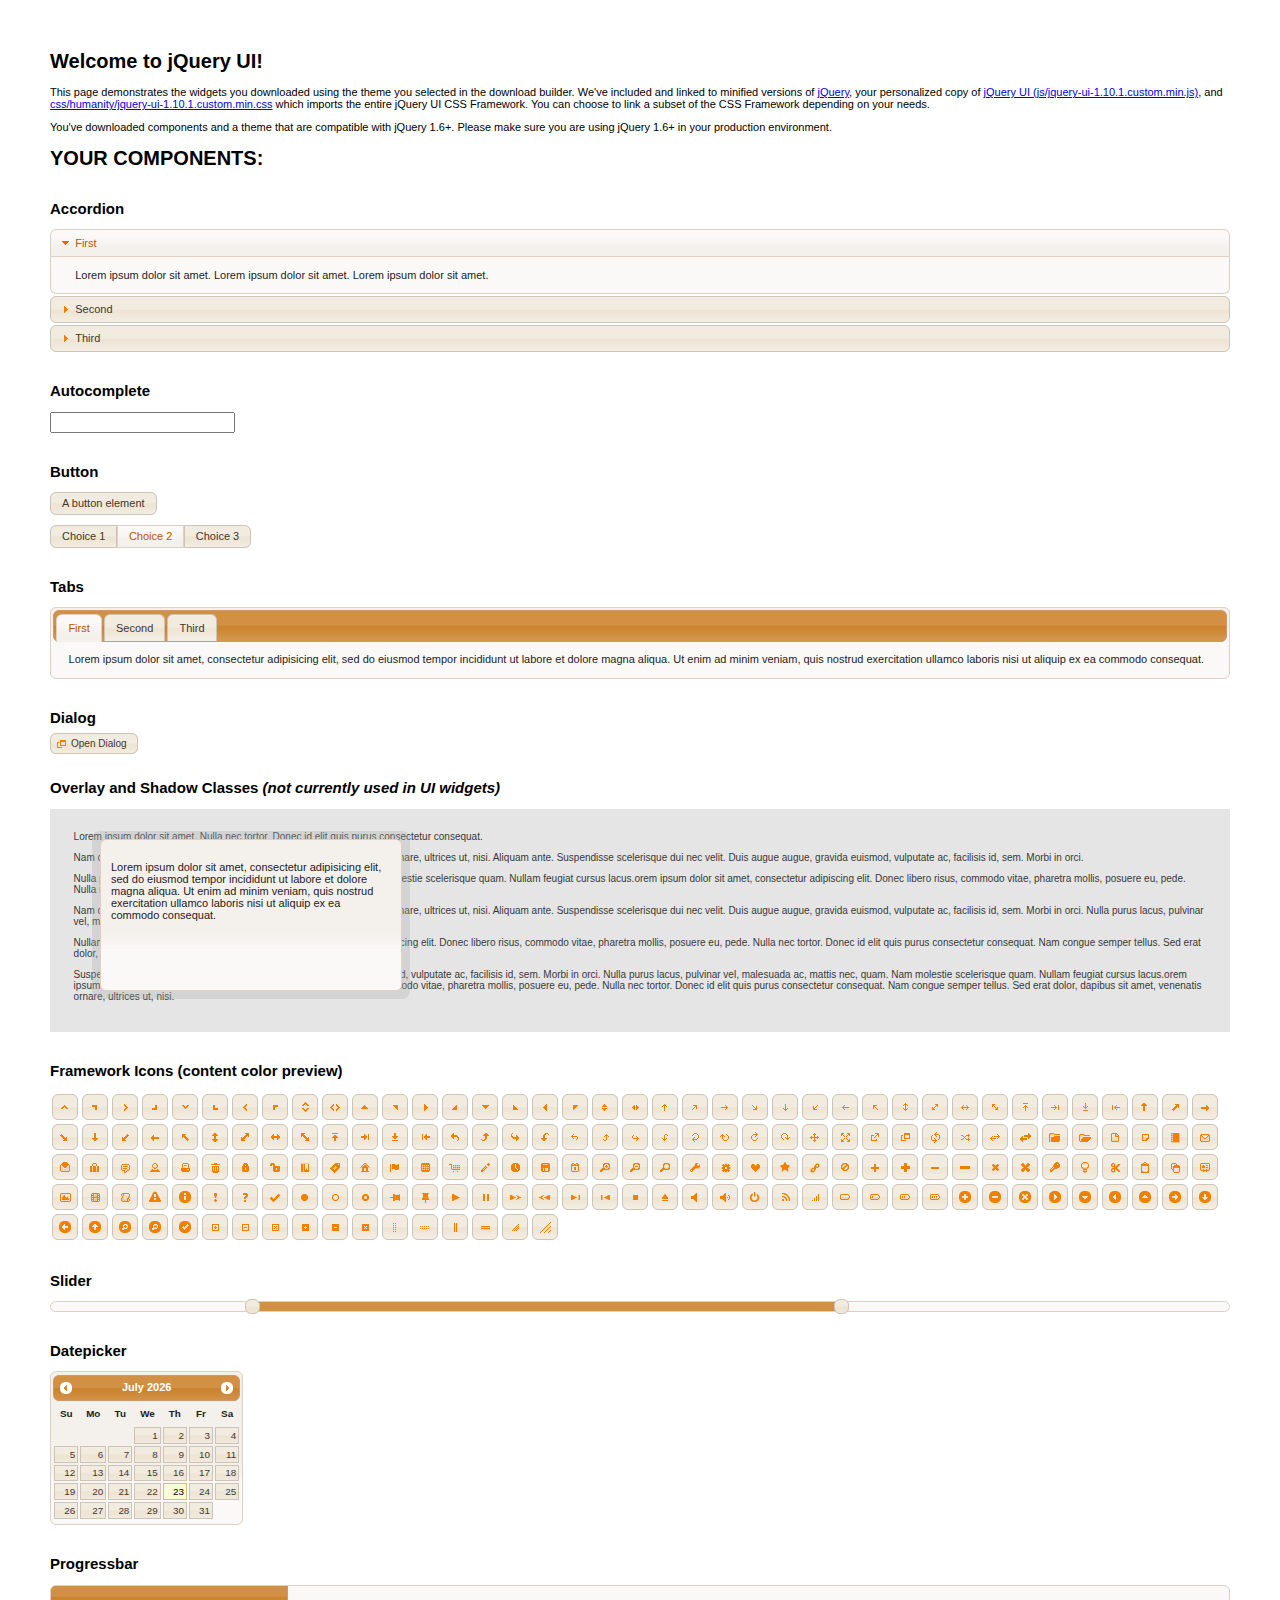
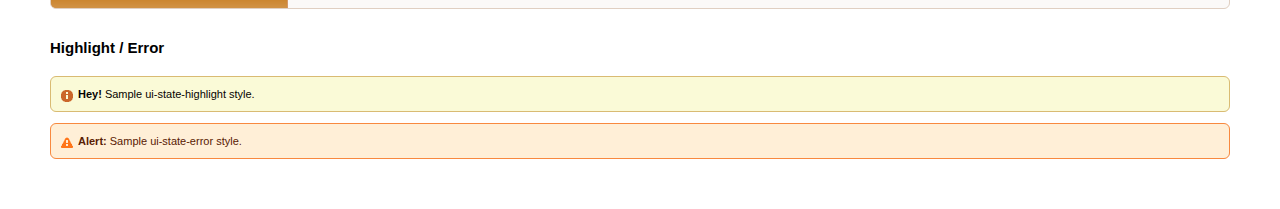
<file: php/jquery-ui-1.10.1.custom/index.html>
<!doctype html>
<html lang="us">
<head>
	<meta charset="utf-8">
	<title>jQuery UI Example Page</title>
	<link href="css/humanity/jquery-ui-1.10.1.custom.css" rel="stylesheet">
	<script src="js/jquery-1.9.1.js"></script>
	<script src="js/jquery-ui-1.10.1.custom.js"></script>
	<script>
	$(function() {
		
		$( "#accordion" ).accordion();
		

		
		var availableTags = [
			"ActionScript",
			"AppleScript",
			"Asp",
			"BASIC",
			"C",
			"C++",
			"Clojure",
			"COBOL",
			"ColdFusion",
			"Erlang",
			"Fortran",
			"Groovy",
			"Haskell",
			"Java",
			"JavaScript",
			"Lisp",
			"Perl",
			"PHP",
			"Python",
			"Ruby",
			"Scala",
			"Scheme"
		];
		$( "#autocomplete" ).autocomplete({
			source: availableTags
		});
		

		
		$( "#button" ).button();
		$( "#radioset" ).buttonset();
		

		
		$( "#tabs" ).tabs();
		

		
		$( "#dialog" ).dialog({
			autoOpen: false,
			width: 400,
			buttons: [
				{
					text: "Ok",
					click: function() {
						$( this ).dialog( "close" );
					}
				},
				{
					text: "Cancel",
					click: function() {
						$( this ).dialog( "close" );
					}
				}
			]
		});

		// Link to open the dialog
		$( "#dialog-link" ).click(function( event ) {
			$( "#dialog" ).dialog( "open" );
			event.preventDefault();
		});
		

		
		$( "#datepicker" ).datepicker({
			inline: true
		});
		

		
		$( "#slider" ).slider({
			range: true,
			values: [ 17, 67 ]
		});
		

		
		$( "#progressbar" ).progressbar({
			value: 20
		});
		

		// Hover states on the static widgets
		$( "#dialog-link, #icons li" ).hover(
			function() {
				$( this ).addClass( "ui-state-hover" );
			},
			function() {
				$( this ).removeClass( "ui-state-hover" );
			}
		);
	});
	</script>
	<style>
	body{
		font: 62.5% "Trebuchet MS", sans-serif;
		margin: 50px;
	}
	.demoHeaders {
		margin-top: 2em;
	}
	#dialog-link {
		padding: .4em 1em .4em 20px;
		text-decoration: none;
		position: relative;
	}
	#dialog-link span.ui-icon {
		margin: 0 5px 0 0;
		position: absolute;
		left: .2em;
		top: 50%;
		margin-top: -8px;
	}
	#icons {
		margin: 0;
		padding: 0;
	}
	#icons li {
		margin: 2px;
		position: relative;
		padding: 4px 0;
		cursor: pointer;
		float: left;
		list-style: none;
	}
	#icons span.ui-icon {
		float: left;
		margin: 0 4px;
	}
	.fakewindowcontain .ui-widget-overlay {
		position: absolute;
	}
	</style>
</head>
<body>

<h1>Welcome to jQuery UI!</h1>

<div class="ui-widget">
	<p>This page demonstrates the widgets you downloaded using the theme you selected in the download builder. We've included and linked to minified versions of <a href="js/jquery-1.9.1.js">jQuery</a>, your personalized copy of <a href="js/jquery-ui-1.10.1.custom.min.js">jQuery UI (js/jquery-ui-1.10.1.custom.min.js)</a>, and <a href="css/humanity/jquery-ui-1.10.1.custom.min.css">css/humanity/jquery-ui-1.10.1.custom.min.css</a> which imports the entire jQuery UI CSS Framework. You can choose to link a subset of the CSS Framework depending on your needs. </p>
	<p>You've downloaded components and a theme that are compatible with jQuery 1.6+. Please make sure you are using jQuery 1.6+ in your production environment.</p>
</div>

<h1>YOUR COMPONENTS:</h1>


<!-- Accordion -->
<h2 class="demoHeaders">Accordion</h2>
<div id="accordion">
	<h3>First</h3>
	<div>Lorem ipsum dolor sit amet. Lorem ipsum dolor sit amet. Lorem ipsum dolor sit amet.</div>
	<h3>Second</h3>
	<div>Phasellus mattis tincidunt nibh.</div>
	<h3>Third</h3>
	<div>Nam dui erat, auctor a, dignissim quis.</div>
</div>



<!-- Autocomplete -->
<h2 class="demoHeaders">Autocomplete</h2>
<div>
	<input id="autocomplete" title="type &quot;a&quot;">
</div>



<!-- Button -->
<h2 class="demoHeaders">Button</h2>
<button id="button">A button element</button>
<form style="margin-top: 1em;">
	<div id="radioset">
		<input type="radio" id="radio1" name="radio"><label for="radio1">Choice 1</label>
		<input type="radio" id="radio2" name="radio" checked="checked"><label for="radio2">Choice 2</label>
		<input type="radio" id="radio3" name="radio"><label for="radio3">Choice 3</label>
	</div>
</form>



<!-- Tabs -->
<h2 class="demoHeaders">Tabs</h2>
<div id="tabs">
	<ul>
		<li><a href="#tabs-1">First</a></li>
		<li><a href="#tabs-2">Second</a></li>
		<li><a href="#tabs-3">Third</a></li>
	</ul>
	<div id="tabs-1">Lorem ipsum dolor sit amet, consectetur adipisicing elit, sed do eiusmod tempor incididunt ut labore et dolore magna aliqua. Ut enim ad minim veniam, quis nostrud exercitation ullamco laboris nisi ut aliquip ex ea commodo consequat.</div>
	<div id="tabs-2">Phasellus mattis tincidunt nibh. Cras orci urna, blandit id, pretium vel, aliquet ornare, felis. Maecenas scelerisque sem non nisl. Fusce sed lorem in enim dictum bibendum.</div>
	<div id="tabs-3">Nam dui erat, auctor a, dignissim quis, sollicitudin eu, felis. Pellentesque nisi urna, interdum eget, sagittis et, consequat vestibulum, lacus. Mauris porttitor ullamcorper augue.</div>
</div>



<!-- Dialog NOTE: Dialog is not generated by UI in this demo so it can be visually styled in themeroller-->
<h2 class="demoHeaders">Dialog</h2>
<p><a href="#" id="dialog-link" class="ui-state-default ui-corner-all"><span class="ui-icon ui-icon-newwin"></span>Open Dialog</a></p>

<h2 class="demoHeaders">Overlay and Shadow Classes <em>(not currently used in UI widgets)</em></h2>
<div style="position: relative; width: 96%; height: 200px; padding:1% 2%; overflow:hidden;" class="fakewindowcontain">
	<p>Lorem ipsum dolor sit amet,  Nulla nec tortor. Donec id elit quis purus consectetur consequat. </p><p>Nam congue semper tellus. Sed erat dolor, dapibus sit amet, venenatis ornare, ultrices ut, nisi. Aliquam ante. Suspendisse scelerisque dui nec velit. Duis augue augue, gravida euismod, vulputate ac, facilisis id, sem. Morbi in orci. </p><p>Nulla purus lacus, pulvinar vel, malesuada ac, mattis nec, quam. Nam molestie scelerisque quam. Nullam feugiat cursus lacus.orem ipsum dolor sit amet, consectetur adipiscing elit. Donec libero risus, commodo vitae, pharetra mollis, posuere eu, pede. Nulla nec tortor. Donec id elit quis purus consectetur consequat. </p><p>Nam congue semper tellus. Sed erat dolor, dapibus sit amet, venenatis ornare, ultrices ut, nisi. Aliquam ante. Suspendisse scelerisque dui nec velit. Duis augue augue, gravida euismod, vulputate ac, facilisis id, sem. Morbi in orci. Nulla purus lacus, pulvinar vel, malesuada ac, mattis nec, quam. Nam molestie scelerisque quam. </p><p>Nullam feugiat cursus lacus.orem ipsum dolor sit amet, consectetur adipiscing elit. Donec libero risus, commodo vitae, pharetra mollis, posuere eu, pede. Nulla nec tortor. Donec id elit quis purus consectetur consequat. Nam congue semper tellus. Sed erat dolor, dapibus sit amet, venenatis ornare, ultrices ut, nisi. Aliquam ante. </p><p>Suspendisse scelerisque dui nec velit. Duis augue augue, gravida euismod, vulputate ac, facilisis id, sem. Morbi in orci. Nulla purus lacus, pulvinar vel, malesuada ac, mattis nec, quam. Nam molestie scelerisque quam. Nullam feugiat cursus lacus.orem ipsum dolor sit amet, consectetur adipiscing elit. Donec libero risus, commodo vitae, pharetra mollis, posuere eu, pede. Nulla nec tortor. Donec id elit quis purus consectetur consequat. Nam congue semper tellus. Sed erat dolor, dapibus sit amet, venenatis ornare, ultrices ut, nisi. </p>

	<!-- ui-dialog -->
	<div class="ui-overlay"><div class="ui-widget-overlay"></div><div class="ui-widget-shadow ui-corner-all" style="width: 302px; height: 152px; position: absolute; left: 50px; top: 30px;"></div></div>
	<div style="position: absolute; width: 280px; height: 130px;left: 50px; top: 30px; padding: 10px;" class="ui-widget ui-widget-content ui-corner-all">
		<div class="ui-dialog-content ui-widget-content" style="background: none; border: 0;">
			<p>Lorem ipsum dolor sit amet, consectetur adipisicing elit, sed do eiusmod tempor incididunt ut labore et dolore magna aliqua. Ut enim ad minim veniam, quis nostrud exercitation ullamco laboris nisi ut aliquip ex ea commodo consequat.</p>
		</div>
	</div>

</div>

<!-- ui-dialog -->
<div id="dialog" title="Dialog Title">
	<p>Lorem ipsum dolor sit amet, consectetur adipisicing elit, sed do eiusmod tempor incididunt ut labore et dolore magna aliqua. Ut enim ad minim veniam, quis nostrud exercitation ullamco laboris nisi ut aliquip ex ea commodo consequat.</p>
</div>



<h2 class="demoHeaders">Framework Icons (content color preview)</h2>
<ul id="icons" class="ui-widget ui-helper-clearfix">
	<li class="ui-state-default ui-corner-all" title=".ui-icon-carat-1-n"><span class="ui-icon ui-icon-carat-1-n"></span></li>
	<li class="ui-state-default ui-corner-all" title=".ui-icon-carat-1-ne"><span class="ui-icon ui-icon-carat-1-ne"></span></li>
	<li class="ui-state-default ui-corner-all" title=".ui-icon-carat-1-e"><span class="ui-icon ui-icon-carat-1-e"></span></li>
	<li class="ui-state-default ui-corner-all" title=".ui-icon-carat-1-se"><span class="ui-icon ui-icon-carat-1-se"></span></li>
	<li class="ui-state-default ui-corner-all" title=".ui-icon-carat-1-s"><span class="ui-icon ui-icon-carat-1-s"></span></li>
	<li class="ui-state-default ui-corner-all" title=".ui-icon-carat-1-sw"><span class="ui-icon ui-icon-carat-1-sw"></span></li>
	<li class="ui-state-default ui-corner-all" title=".ui-icon-carat-1-w"><span class="ui-icon ui-icon-carat-1-w"></span></li>
	<li class="ui-state-default ui-corner-all" title=".ui-icon-carat-1-nw"><span class="ui-icon ui-icon-carat-1-nw"></span></li>
	<li class="ui-state-default ui-corner-all" title=".ui-icon-carat-2-n-s"><span class="ui-icon ui-icon-carat-2-n-s"></span></li>
	<li class="ui-state-default ui-corner-all" title=".ui-icon-carat-2-e-w"><span class="ui-icon ui-icon-carat-2-e-w"></span></li>
	<li class="ui-state-default ui-corner-all" title=".ui-icon-triangle-1-n"><span class="ui-icon ui-icon-triangle-1-n"></span></li>
	<li class="ui-state-default ui-corner-all" title=".ui-icon-triangle-1-ne"><span class="ui-icon ui-icon-triangle-1-ne"></span></li>
	<li class="ui-state-default ui-corner-all" title=".ui-icon-triangle-1-e"><span class="ui-icon ui-icon-triangle-1-e"></span></li>
	<li class="ui-state-default ui-corner-all" title=".ui-icon-triangle-1-se"><span class="ui-icon ui-icon-triangle-1-se"></span></li>
	<li class="ui-state-default ui-corner-all" title=".ui-icon-triangle-1-s"><span class="ui-icon ui-icon-triangle-1-s"></span></li>
	<li class="ui-state-default ui-corner-all" title=".ui-icon-triangle-1-sw"><span class="ui-icon ui-icon-triangle-1-sw"></span></li>
	<li class="ui-state-default ui-corner-all" title=".ui-icon-triangle-1-w"><span class="ui-icon ui-icon-triangle-1-w"></span></li>
	<li class="ui-state-default ui-corner-all" title=".ui-icon-triangle-1-nw"><span class="ui-icon ui-icon-triangle-1-nw"></span></li>
	<li class="ui-state-default ui-corner-all" title=".ui-icon-triangle-2-n-s"><span class="ui-icon ui-icon-triangle-2-n-s"></span></li>
	<li class="ui-state-default ui-corner-all" title=".ui-icon-triangle-2-e-w"><span class="ui-icon ui-icon-triangle-2-e-w"></span></li>
	<li class="ui-state-default ui-corner-all" title=".ui-icon-arrow-1-n"><span class="ui-icon ui-icon-arrow-1-n"></span></li>
	<li class="ui-state-default ui-corner-all" title=".ui-icon-arrow-1-ne"><span class="ui-icon ui-icon-arrow-1-ne"></span></li>
	<li class="ui-state-default ui-corner-all" title=".ui-icon-arrow-1-e"><span class="ui-icon ui-icon-arrow-1-e"></span></li>
	<li class="ui-state-default ui-corner-all" title=".ui-icon-arrow-1-se"><span class="ui-icon ui-icon-arrow-1-se"></span></li>
	<li class="ui-state-default ui-corner-all" title=".ui-icon-arrow-1-s"><span class="ui-icon ui-icon-arrow-1-s"></span></li>
	<li class="ui-state-default ui-corner-all" title=".ui-icon-arrow-1-sw"><span class="ui-icon ui-icon-arrow-1-sw"></span></li>
	<li class="ui-state-default ui-corner-all" title=".ui-icon-arrow-1-w"><span class="ui-icon ui-icon-arrow-1-w"></span></li>
	<li class="ui-state-default ui-corner-all" title=".ui-icon-arrow-1-nw"><span class="ui-icon ui-icon-arrow-1-nw"></span></li>
	<li class="ui-state-default ui-corner-all" title=".ui-icon-arrow-2-n-s"><span class="ui-icon ui-icon-arrow-2-n-s"></span></li>
	<li class="ui-state-default ui-corner-all" title=".ui-icon-arrow-2-ne-sw"><span class="ui-icon ui-icon-arrow-2-ne-sw"></span></li>
	<li class="ui-state-default ui-corner-all" title=".ui-icon-arrow-2-e-w"><span class="ui-icon ui-icon-arrow-2-e-w"></span></li>
	<li class="ui-state-default ui-corner-all" title=".ui-icon-arrow-2-se-nw"><span class="ui-icon ui-icon-arrow-2-se-nw"></span></li>
	<li class="ui-state-default ui-corner-all" title=".ui-icon-arrowstop-1-n"><span class="ui-icon ui-icon-arrowstop-1-n"></span></li>
	<li class="ui-state-default ui-corner-all" title=".ui-icon-arrowstop-1-e"><span class="ui-icon ui-icon-arrowstop-1-e"></span></li>
	<li class="ui-state-default ui-corner-all" title=".ui-icon-arrowstop-1-s"><span class="ui-icon ui-icon-arrowstop-1-s"></span></li>
	<li class="ui-state-default ui-corner-all" title=".ui-icon-arrowstop-1-w"><span class="ui-icon ui-icon-arrowstop-1-w"></span></li>
	<li class="ui-state-default ui-corner-all" title=".ui-icon-arrowthick-1-n"><span class="ui-icon ui-icon-arrowthick-1-n"></span></li>
	<li class="ui-state-default ui-corner-all" title=".ui-icon-arrowthick-1-ne"><span class="ui-icon ui-icon-arrowthick-1-ne"></span></li>
	<li class="ui-state-default ui-corner-all" title=".ui-icon-arrowthick-1-e"><span class="ui-icon ui-icon-arrowthick-1-e"></span></li>
	<li class="ui-state-default ui-corner-all" title=".ui-icon-arrowthick-1-se"><span class="ui-icon ui-icon-arrowthick-1-se"></span></li>
	<li class="ui-state-default ui-corner-all" title=".ui-icon-arrowthick-1-s"><span class="ui-icon ui-icon-arrowthick-1-s"></span></li>
	<li class="ui-state-default ui-corner-all" title=".ui-icon-arrowthick-1-sw"><span class="ui-icon ui-icon-arrowthick-1-sw"></span></li>
	<li class="ui-state-default ui-corner-all" title=".ui-icon-arrowthick-1-w"><span class="ui-icon ui-icon-arrowthick-1-w"></span></li>
	<li class="ui-state-default ui-corner-all" title=".ui-icon-arrowthick-1-nw"><span class="ui-icon ui-icon-arrowthick-1-nw"></span></li>
	<li class="ui-state-default ui-corner-all" title=".ui-icon-arrowthick-2-n-s"><span class="ui-icon ui-icon-arrowthick-2-n-s"></span></li>
	<li class="ui-state-default ui-corner-all" title=".ui-icon-arrowthick-2-ne-sw"><span class="ui-icon ui-icon-arrowthick-2-ne-sw"></span></li>
	<li class="ui-state-default ui-corner-all" title=".ui-icon-arrowthick-2-e-w"><span class="ui-icon ui-icon-arrowthick-2-e-w"></span></li>
	<li class="ui-state-default ui-corner-all" title=".ui-icon-arrowthick-2-se-nw"><span class="ui-icon ui-icon-arrowthick-2-se-nw"></span></li>
	<li class="ui-state-default ui-corner-all" title=".ui-icon-arrowthickstop-1-n"><span class="ui-icon ui-icon-arrowthickstop-1-n"></span></li>
	<li class="ui-state-default ui-corner-all" title=".ui-icon-arrowthickstop-1-e"><span class="ui-icon ui-icon-arrowthickstop-1-e"></span></li>
	<li class="ui-state-default ui-corner-all" title=".ui-icon-arrowthickstop-1-s"><span class="ui-icon ui-icon-arrowthickstop-1-s"></span></li>
	<li class="ui-state-default ui-corner-all" title=".ui-icon-arrowthickstop-1-w"><span class="ui-icon ui-icon-arrowthickstop-1-w"></span></li>
	<li class="ui-state-default ui-corner-all" title=".ui-icon-arrowreturnthick-1-w"><span class="ui-icon ui-icon-arrowreturnthick-1-w"></span></li>
	<li class="ui-state-default ui-corner-all" title=".ui-icon-arrowreturnthick-1-n"><span class="ui-icon ui-icon-arrowreturnthick-1-n"></span></li>
	<li class="ui-state-default ui-corner-all" title=".ui-icon-arrowreturnthick-1-e"><span class="ui-icon ui-icon-arrowreturnthick-1-e"></span></li>
	<li class="ui-state-default ui-corner-all" title=".ui-icon-arrowreturnthick-1-s"><span class="ui-icon ui-icon-arrowreturnthick-1-s"></span></li>
	<li class="ui-state-default ui-corner-all" title=".ui-icon-arrowreturn-1-w"><span class="ui-icon ui-icon-arrowreturn-1-w"></span></li>
	<li class="ui-state-default ui-corner-all" title=".ui-icon-arrowreturn-1-n"><span class="ui-icon ui-icon-arrowreturn-1-n"></span></li>
	<li class="ui-state-default ui-corner-all" title=".ui-icon-arrowreturn-1-e"><span class="ui-icon ui-icon-arrowreturn-1-e"></span></li>
	<li class="ui-state-default ui-corner-all" title=".ui-icon-arrowreturn-1-s"><span class="ui-icon ui-icon-arrowreturn-1-s"></span></li>
	<li class="ui-state-default ui-corner-all" title=".ui-icon-arrowrefresh-1-w"><span class="ui-icon ui-icon-arrowrefresh-1-w"></span></li>
	<li class="ui-state-default ui-corner-all" title=".ui-icon-arrowrefresh-1-n"><span class="ui-icon ui-icon-arrowrefresh-1-n"></span></li>
	<li class="ui-state-default ui-corner-all" title=".ui-icon-arrowrefresh-1-e"><span class="ui-icon ui-icon-arrowrefresh-1-e"></span></li>
	<li class="ui-state-default ui-corner-all" title=".ui-icon-arrowrefresh-1-s"><span class="ui-icon ui-icon-arrowrefresh-1-s"></span></li>
	<li class="ui-state-default ui-corner-all" title=".ui-icon-arrow-4"><span class="ui-icon ui-icon-arrow-4"></span></li>
	<li class="ui-state-default ui-corner-all" title=".ui-icon-arrow-4-diag"><span class="ui-icon ui-icon-arrow-4-diag"></span></li>
	<li class="ui-state-default ui-corner-all" title=".ui-icon-extlink"><span class="ui-icon ui-icon-extlink"></span></li>
	<li class="ui-state-default ui-corner-all" title=".ui-icon-newwin"><span class="ui-icon ui-icon-newwin"></span></li>
	<li class="ui-state-default ui-corner-all" title=".ui-icon-refresh"><span class="ui-icon ui-icon-refresh"></span></li>
	<li class="ui-state-default ui-corner-all" title=".ui-icon-shuffle"><span class="ui-icon ui-icon-shuffle"></span></li>
	<li class="ui-state-default ui-corner-all" title=".ui-icon-transfer-e-w"><span class="ui-icon ui-icon-transfer-e-w"></span></li>
	<li class="ui-state-default ui-corner-all" title=".ui-icon-transferthick-e-w"><span class="ui-icon ui-icon-transferthick-e-w"></span></li>
	<li class="ui-state-default ui-corner-all" title=".ui-icon-folder-collapsed"><span class="ui-icon ui-icon-folder-collapsed"></span></li>
	<li class="ui-state-default ui-corner-all" title=".ui-icon-folder-open"><span class="ui-icon ui-icon-folder-open"></span></li>
	<li class="ui-state-default ui-corner-all" title=".ui-icon-document"><span class="ui-icon ui-icon-document"></span></li>
	<li class="ui-state-default ui-corner-all" title=".ui-icon-document-b"><span class="ui-icon ui-icon-document-b"></span></li>
	<li class="ui-state-default ui-corner-all" title=".ui-icon-note"><span class="ui-icon ui-icon-note"></span></li>
	<li class="ui-state-default ui-corner-all" title=".ui-icon-mail-closed"><span class="ui-icon ui-icon-mail-closed"></span></li>
	<li class="ui-state-default ui-corner-all" title=".ui-icon-mail-open"><span class="ui-icon ui-icon-mail-open"></span></li>
	<li class="ui-state-default ui-corner-all" title=".ui-icon-suitcase"><span class="ui-icon ui-icon-suitcase"></span></li>
	<li class="ui-state-default ui-corner-all" title=".ui-icon-comment"><span class="ui-icon ui-icon-comment"></span></li>
	<li class="ui-state-default ui-corner-all" title=".ui-icon-person"><span class="ui-icon ui-icon-person"></span></li>
	<li class="ui-state-default ui-corner-all" title=".ui-icon-print"><span class="ui-icon ui-icon-print"></span></li>
	<li class="ui-state-default ui-corner-all" title=".ui-icon-trash"><span class="ui-icon ui-icon-trash"></span></li>
	<li class="ui-state-default ui-corner-all" title=".ui-icon-locked"><span class="ui-icon ui-icon-locked"></span></li>
	<li class="ui-state-default ui-corner-all" title=".ui-icon-unlocked"><span class="ui-icon ui-icon-unlocked"></span></li>
	<li class="ui-state-default ui-corner-all" title=".ui-icon-bookmark"><span class="ui-icon ui-icon-bookmark"></span></li>
	<li class="ui-state-default ui-corner-all" title=".ui-icon-tag"><span class="ui-icon ui-icon-tag"></span></li>
	<li class="ui-state-default ui-corner-all" title=".ui-icon-home"><span class="ui-icon ui-icon-home"></span></li>
	<li class="ui-state-default ui-corner-all" title=".ui-icon-flag"><span class="ui-icon ui-icon-flag"></span></li>
	<li class="ui-state-default ui-corner-all" title=".ui-icon-calculator"><span class="ui-icon ui-icon-calculator"></span></li>
	<li class="ui-state-default ui-corner-all" title=".ui-icon-cart"><span class="ui-icon ui-icon-cart"></span></li>
	<li class="ui-state-default ui-corner-all" title=".ui-icon-pencil"><span class="ui-icon ui-icon-pencil"></span></li>
	<li class="ui-state-default ui-corner-all" title=".ui-icon-clock"><span class="ui-icon ui-icon-clock"></span></li>
	<li class="ui-state-default ui-corner-all" title=".ui-icon-disk"><span class="ui-icon ui-icon-disk"></span></li>
	<li class="ui-state-default ui-corner-all" title=".ui-icon-calendar"><span class="ui-icon ui-icon-calendar"></span></li>
	<li class="ui-state-default ui-corner-all" title=".ui-icon-zoomin"><span class="ui-icon ui-icon-zoomin"></span></li>
	<li class="ui-state-default ui-corner-all" title=".ui-icon-zoomout"><span class="ui-icon ui-icon-zoomout"></span></li>
	<li class="ui-state-default ui-corner-all" title=".ui-icon-search"><span class="ui-icon ui-icon-search"></span></li>
	<li class="ui-state-default ui-corner-all" title=".ui-icon-wrench"><span class="ui-icon ui-icon-wrench"></span></li>
	<li class="ui-state-default ui-corner-all" title=".ui-icon-gear"><span class="ui-icon ui-icon-gear"></span></li>
	<li class="ui-state-default ui-corner-all" title=".ui-icon-heart"><span class="ui-icon ui-icon-heart"></span></li>
	<li class="ui-state-default ui-corner-all" title=".ui-icon-star"><span class="ui-icon ui-icon-star"></span></li>
	<li class="ui-state-default ui-corner-all" title=".ui-icon-link"><span class="ui-icon ui-icon-link"></span></li>
	<li class="ui-state-default ui-corner-all" title=".ui-icon-cancel"><span class="ui-icon ui-icon-cancel"></span></li>
	<li class="ui-state-default ui-corner-all" title=".ui-icon-plus"><span class="ui-icon ui-icon-plus"></span></li>
	<li class="ui-state-default ui-corner-all" title=".ui-icon-plusthick"><span class="ui-icon ui-icon-plusthick"></span></li>
	<li class="ui-state-default ui-corner-all" title=".ui-icon-minus"><span class="ui-icon ui-icon-minus"></span></li>
	<li class="ui-state-default ui-corner-all" title=".ui-icon-minusthick"><span class="ui-icon ui-icon-minusthick"></span></li>
	<li class="ui-state-default ui-corner-all" title=".ui-icon-close"><span class="ui-icon ui-icon-close"></span></li>
	<li class="ui-state-default ui-corner-all" title=".ui-icon-closethick"><span class="ui-icon ui-icon-closethick"></span></li>
	<li class="ui-state-default ui-corner-all" title=".ui-icon-key"><span class="ui-icon ui-icon-key"></span></li>
	<li class="ui-state-default ui-corner-all" title=".ui-icon-lightbulb"><span class="ui-icon ui-icon-lightbulb"></span></li>
	<li class="ui-state-default ui-corner-all" title=".ui-icon-scissors"><span class="ui-icon ui-icon-scissors"></span></li>
	<li class="ui-state-default ui-corner-all" title=".ui-icon-clipboard"><span class="ui-icon ui-icon-clipboard"></span></li>
	<li class="ui-state-default ui-corner-all" title=".ui-icon-copy"><span class="ui-icon ui-icon-copy"></span></li>
	<li class="ui-state-default ui-corner-all" title=".ui-icon-contact"><span class="ui-icon ui-icon-contact"></span></li>
	<li class="ui-state-default ui-corner-all" title=".ui-icon-image"><span class="ui-icon ui-icon-image"></span></li>
	<li class="ui-state-default ui-corner-all" title=".ui-icon-video"><span class="ui-icon ui-icon-video"></span></li>
	<li class="ui-state-default ui-corner-all" title=".ui-icon-script"><span class="ui-icon ui-icon-script"></span></li>
	<li class="ui-state-default ui-corner-all" title=".ui-icon-alert"><span class="ui-icon ui-icon-alert"></span></li>
	<li class="ui-state-default ui-corner-all" title=".ui-icon-info"><span class="ui-icon ui-icon-info"></span></li>
	<li class="ui-state-default ui-corner-all" title=".ui-icon-notice"><span class="ui-icon ui-icon-notice"></span></li>
	<li class="ui-state-default ui-corner-all" title=".ui-icon-help"><span class="ui-icon ui-icon-help"></span></li>
	<li class="ui-state-default ui-corner-all" title=".ui-icon-check"><span class="ui-icon ui-icon-check"></span></li>
	<li class="ui-state-default ui-corner-all" title=".ui-icon-bullet"><span class="ui-icon ui-icon-bullet"></span></li>
	<li class="ui-state-default ui-corner-all" title=".ui-icon-radio-off"><span class="ui-icon ui-icon-radio-off"></span></li>
	<li class="ui-state-default ui-corner-all" title=".ui-icon-radio-on"><span class="ui-icon ui-icon-radio-on"></span></li>
	<li class="ui-state-default ui-corner-all" title=".ui-icon-pin-w"><span class="ui-icon ui-icon-pin-w"></span></li>
	<li class="ui-state-default ui-corner-all" title=".ui-icon-pin-s"><span class="ui-icon ui-icon-pin-s"></span></li>
	<li class="ui-state-default ui-corner-all" title=".ui-icon-play"><span class="ui-icon ui-icon-play"></span></li>
	<li class="ui-state-default ui-corner-all" title=".ui-icon-pause"><span class="ui-icon ui-icon-pause"></span></li>
	<li class="ui-state-default ui-corner-all" title=".ui-icon-seek-next"><span class="ui-icon ui-icon-seek-next"></span></li>
	<li class="ui-state-default ui-corner-all" title=".ui-icon-seek-prev"><span class="ui-icon ui-icon-seek-prev"></span></li>
	<li class="ui-state-default ui-corner-all" title=".ui-icon-seek-end"><span class="ui-icon ui-icon-seek-end"></span></li>
	<li class="ui-state-default ui-corner-all" title=".ui-icon-seek-first"><span class="ui-icon ui-icon-seek-first"></span></li>
	<li class="ui-state-default ui-corner-all" title=".ui-icon-stop"><span class="ui-icon ui-icon-stop"></span></li>
	<li class="ui-state-default ui-corner-all" title=".ui-icon-eject"><span class="ui-icon ui-icon-eject"></span></li>
	<li class="ui-state-default ui-corner-all" title=".ui-icon-volume-off"><span class="ui-icon ui-icon-volume-off"></span></li>
	<li class="ui-state-default ui-corner-all" title=".ui-icon-volume-on"><span class="ui-icon ui-icon-volume-on"></span></li>
	<li class="ui-state-default ui-corner-all" title=".ui-icon-power"><span class="ui-icon ui-icon-power"></span></li>
	<li class="ui-state-default ui-corner-all" title=".ui-icon-signal-diag"><span class="ui-icon ui-icon-signal-diag"></span></li>
	<li class="ui-state-default ui-corner-all" title=".ui-icon-signal"><span class="ui-icon ui-icon-signal"></span></li>
	<li class="ui-state-default ui-corner-all" title=".ui-icon-battery-0"><span class="ui-icon ui-icon-battery-0"></span></li>
	<li class="ui-state-default ui-corner-all" title=".ui-icon-battery-1"><span class="ui-icon ui-icon-battery-1"></span></li>
	<li class="ui-state-default ui-corner-all" title=".ui-icon-battery-2"><span class="ui-icon ui-icon-battery-2"></span></li>
	<li class="ui-state-default ui-corner-all" title=".ui-icon-battery-3"><span class="ui-icon ui-icon-battery-3"></span></li>
	<li class="ui-state-default ui-corner-all" title=".ui-icon-circle-plus"><span class="ui-icon ui-icon-circle-plus"></span></li>
	<li class="ui-state-default ui-corner-all" title=".ui-icon-circle-minus"><span class="ui-icon ui-icon-circle-minus"></span></li>
	<li class="ui-state-default ui-corner-all" title=".ui-icon-circle-close"><span class="ui-icon ui-icon-circle-close"></span></li>
	<li class="ui-state-default ui-corner-all" title=".ui-icon-circle-triangle-e"><span class="ui-icon ui-icon-circle-triangle-e"></span></li>
	<li class="ui-state-default ui-corner-all" title=".ui-icon-circle-triangle-s"><span class="ui-icon ui-icon-circle-triangle-s"></span></li>
	<li class="ui-state-default ui-corner-all" title=".ui-icon-circle-triangle-w"><span class="ui-icon ui-icon-circle-triangle-w"></span></li>
	<li class="ui-state-default ui-corner-all" title=".ui-icon-circle-triangle-n"><span class="ui-icon ui-icon-circle-triangle-n"></span></li>
	<li class="ui-state-default ui-corner-all" title=".ui-icon-circle-arrow-e"><span class="ui-icon ui-icon-circle-arrow-e"></span></li>
	<li class="ui-state-default ui-corner-all" title=".ui-icon-circle-arrow-s"><span class="ui-icon ui-icon-circle-arrow-s"></span></li>
	<li class="ui-state-default ui-corner-all" title=".ui-icon-circle-arrow-w"><span class="ui-icon ui-icon-circle-arrow-w"></span></li>
	<li class="ui-state-default ui-corner-all" title=".ui-icon-circle-arrow-n"><span class="ui-icon ui-icon-circle-arrow-n"></span></li>
	<li class="ui-state-default ui-corner-all" title=".ui-icon-circle-zoomin"><span class="ui-icon ui-icon-circle-zoomin"></span></li>
	<li class="ui-state-default ui-corner-all" title=".ui-icon-circle-zoomout"><span class="ui-icon ui-icon-circle-zoomout"></span></li>
	<li class="ui-state-default ui-corner-all" title=".ui-icon-circle-check"><span class="ui-icon ui-icon-circle-check"></span></li>
	<li class="ui-state-default ui-corner-all" title=".ui-icon-circlesmall-plus"><span class="ui-icon ui-icon-circlesmall-plus"></span></li>
	<li class="ui-state-default ui-corner-all" title=".ui-icon-circlesmall-minus"><span class="ui-icon ui-icon-circlesmall-minus"></span></li>
	<li class="ui-state-default ui-corner-all" title=".ui-icon-circlesmall-close"><span class="ui-icon ui-icon-circlesmall-close"></span></li>
	<li class="ui-state-default ui-corner-all" title=".ui-icon-squaresmall-plus"><span class="ui-icon ui-icon-squaresmall-plus"></span></li>
	<li class="ui-state-default ui-corner-all" title=".ui-icon-squaresmall-minus"><span class="ui-icon ui-icon-squaresmall-minus"></span></li>
	<li class="ui-state-default ui-corner-all" title=".ui-icon-squaresmall-close"><span class="ui-icon ui-icon-squaresmall-close"></span></li>
	<li class="ui-state-default ui-corner-all" title=".ui-icon-grip-dotted-vertical"><span class="ui-icon ui-icon-grip-dotted-vertical"></span></li>
	<li class="ui-state-default ui-corner-all" title=".ui-icon-grip-dotted-horizontal"><span class="ui-icon ui-icon-grip-dotted-horizontal"></span></li>
	<li class="ui-state-default ui-corner-all" title=".ui-icon-grip-solid-vertical"><span class="ui-icon ui-icon-grip-solid-vertical"></span></li>
	<li class="ui-state-default ui-corner-all" title=".ui-icon-grip-solid-horizontal"><span class="ui-icon ui-icon-grip-solid-horizontal"></span></li>
	<li class="ui-state-default ui-corner-all" title=".ui-icon-gripsmall-diagonal-se"><span class="ui-icon ui-icon-gripsmall-diagonal-se"></span></li>
	<li class="ui-state-default ui-corner-all" title=".ui-icon-grip-diagonal-se"><span class="ui-icon ui-icon-grip-diagonal-se"></span></li>
</ul>


<!-- Slider -->
<h2 class="demoHeaders">Slider</h2>
<div id="slider"></div>



<!-- Datepicker -->
<h2 class="demoHeaders">Datepicker</h2>
<div id="datepicker"></div>



<!-- Progressbar -->
<h2 class="demoHeaders">Progressbar</h2>
<div id="progressbar"></div>


<!-- Highlight / Error -->
<h2 class="demoHeaders">Highlight / Error</h2>
<div class="ui-widget">
	<div class="ui-state-highlight ui-corner-all" style="margin-top: 20px; padding: 0 .7em;">
		<p><span class="ui-icon ui-icon-info" style="float: left; margin-right: .3em;"></span>
		<strong>Hey!</strong> Sample ui-state-highlight style.</p>
	</div>
</div>
<br>
<div class="ui-widget">
	<div class="ui-state-error ui-corner-all" style="padding: 0 .7em;">
		<p><span class="ui-icon ui-icon-alert" style="float: left; margin-right: .3em;"></span>
		<strong>Alert:</strong> Sample ui-state-error style.</p>
	</div>
</div>

</body>
</html>
</file>
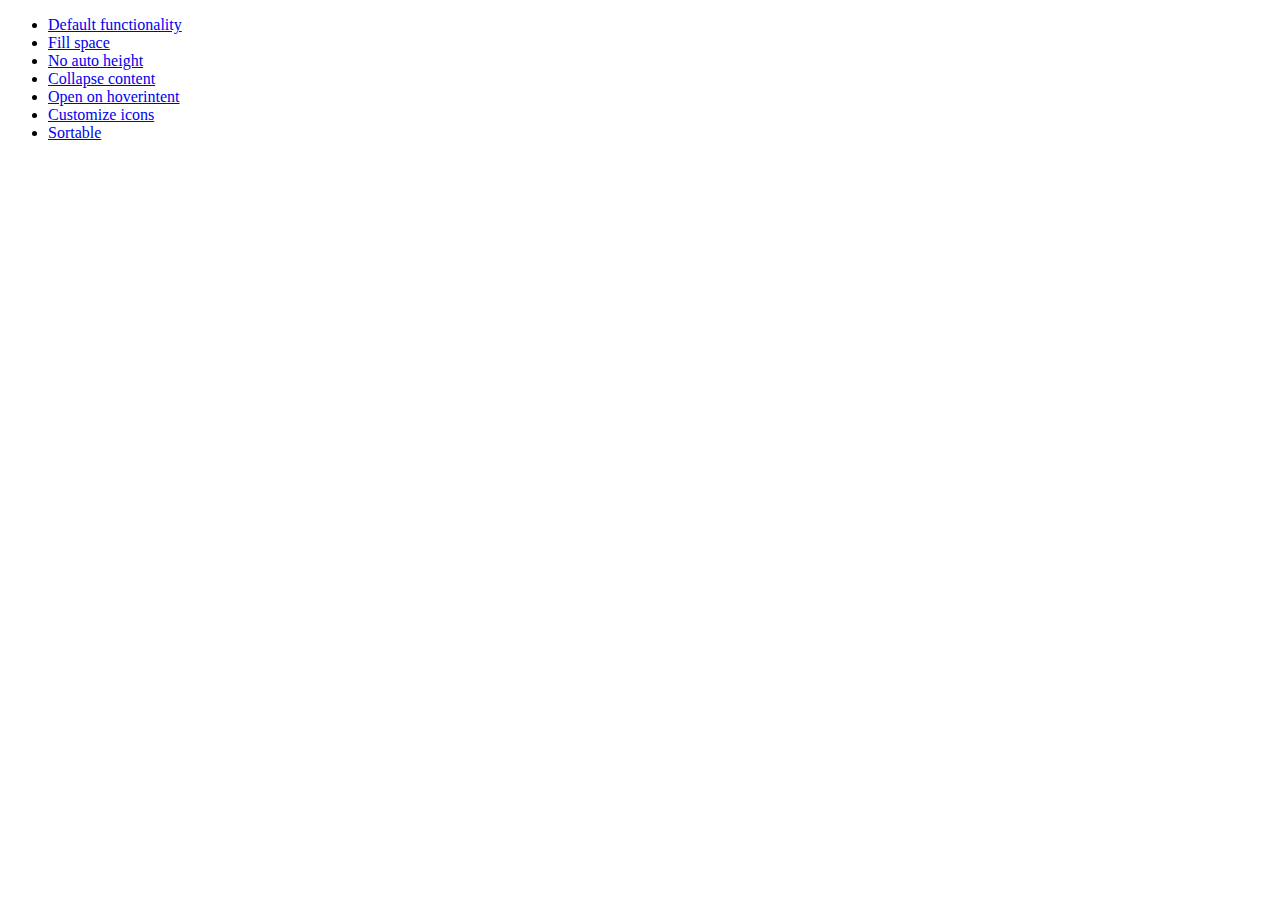
<file: php/jquery-ui-1.10.1.custom/development-bundle/demos/accordion/index.html>
<!doctype html>
<html lang="en">
<head>
	<meta charset="utf-8">
	<title>jQuery UI Accordion Demos</title>
</head>
<body>

<ul>
	<li><a href="default.html">Default functionality</a></li>
	<li><a href="fillspace.html">Fill space</a></li>
	<li><a href="no-auto-height.html">No auto height</a></li>
	<li><a href="collapsible.html">Collapse content</a></li>
	<li><a href="hoverintent.html">Open on hoverintent</a></li>
	<li><a href="custom-icons.html">Customize icons</a></li>
	<li><a href="sortable.html">Sortable</a></li>
</ul>

</body>
</html>
</file>
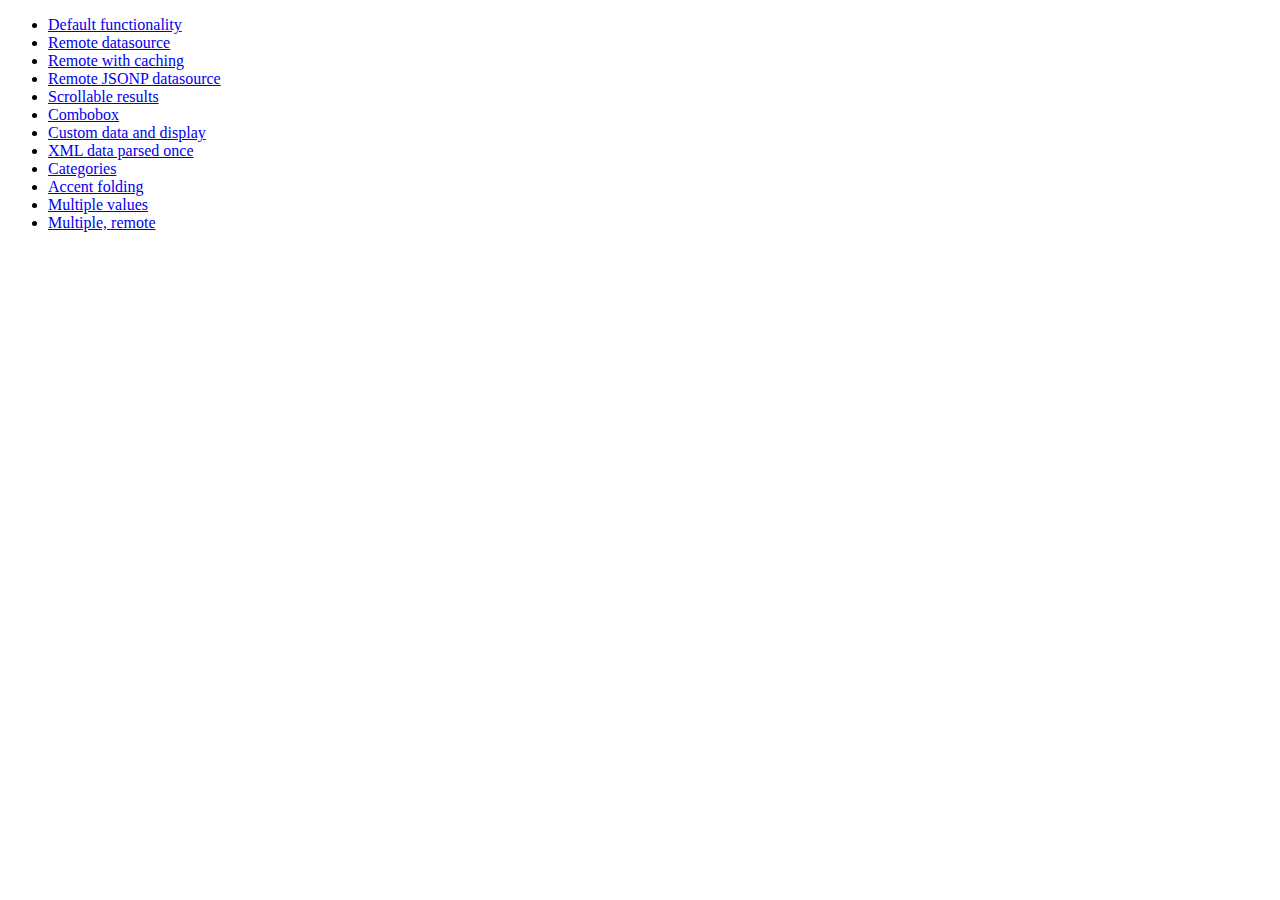
<file: php/jquery-ui-1.10.1.custom/development-bundle/demos/autocomplete/index.html>
<!doctype html>
<html lang="en">
<head>
	<meta charset="utf-8">
	<title>jQuery UI Autocomplete Demos</title>
</head>
<body>

<ul>
	<li><a href="default.html">Default functionality</a></li>
	<li><a href="remote.html">Remote datasource</a></li>
	<li><a href="remote-with-cache.html">Remote with caching</a></li>
	<li><a href="remote-jsonp.html">Remote JSONP datasource</a></li>
	<li><a href="maxheight.html">Scrollable results</a></li>
	<li><a href="combobox.html">Combobox</a></li>
	<li><a href="custom-data.html">Custom data and display</a></li>
	<li><a href="xml.html">XML data parsed once</a></li>
	<li><a href="categories.html">Categories</a></li>
	<li><a href="folding.html">Accent folding</a></li>
	<li><a href="multiple.html">Multiple values</a></li>
	<li><a href="multiple-remote.html">Multiple, remote</a></li>
</ul>

</body>
</html>
</file>
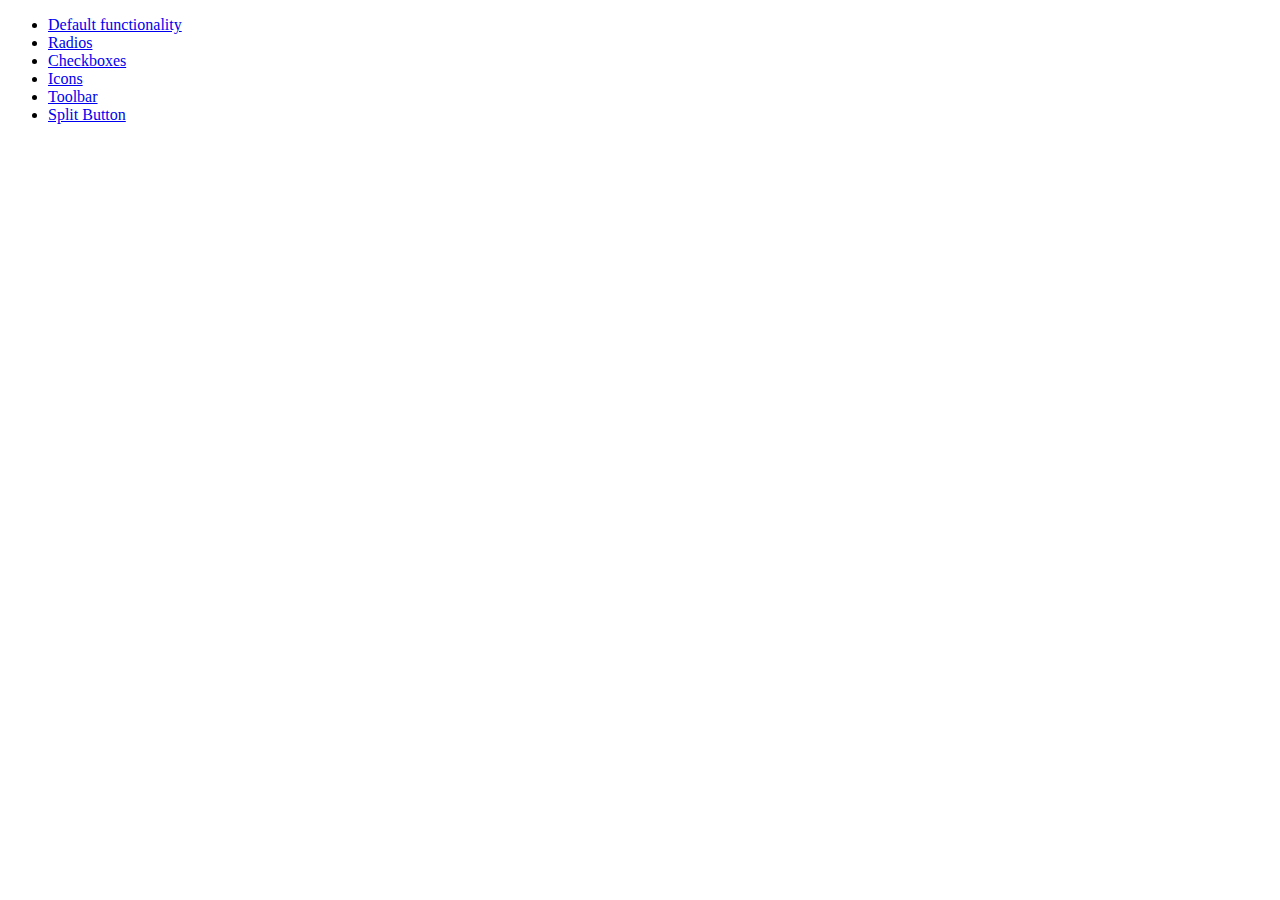
<file: php/jquery-ui-1.10.1.custom/development-bundle/demos/button/index.html>
<!doctype html>
<html lang="en">
<head>
	<meta charset="utf-8">
	<title>jQuery UI Button Demos</title>
</head>
<body>

<ul>
	<li><a href="default.html">Default functionality</a></li>
	<li><a href="radio.html">Radios</a></li>
	<li><a href="checkbox.html">Checkboxes</a></li>
	<li><a href="icons.html">Icons</a></li>
	<li><a href="toolbar.html">Toolbar</a></li>
	<li><a href="splitbutton.html">Split Button</a></li>
</ul>

</body>
</html>
</file>
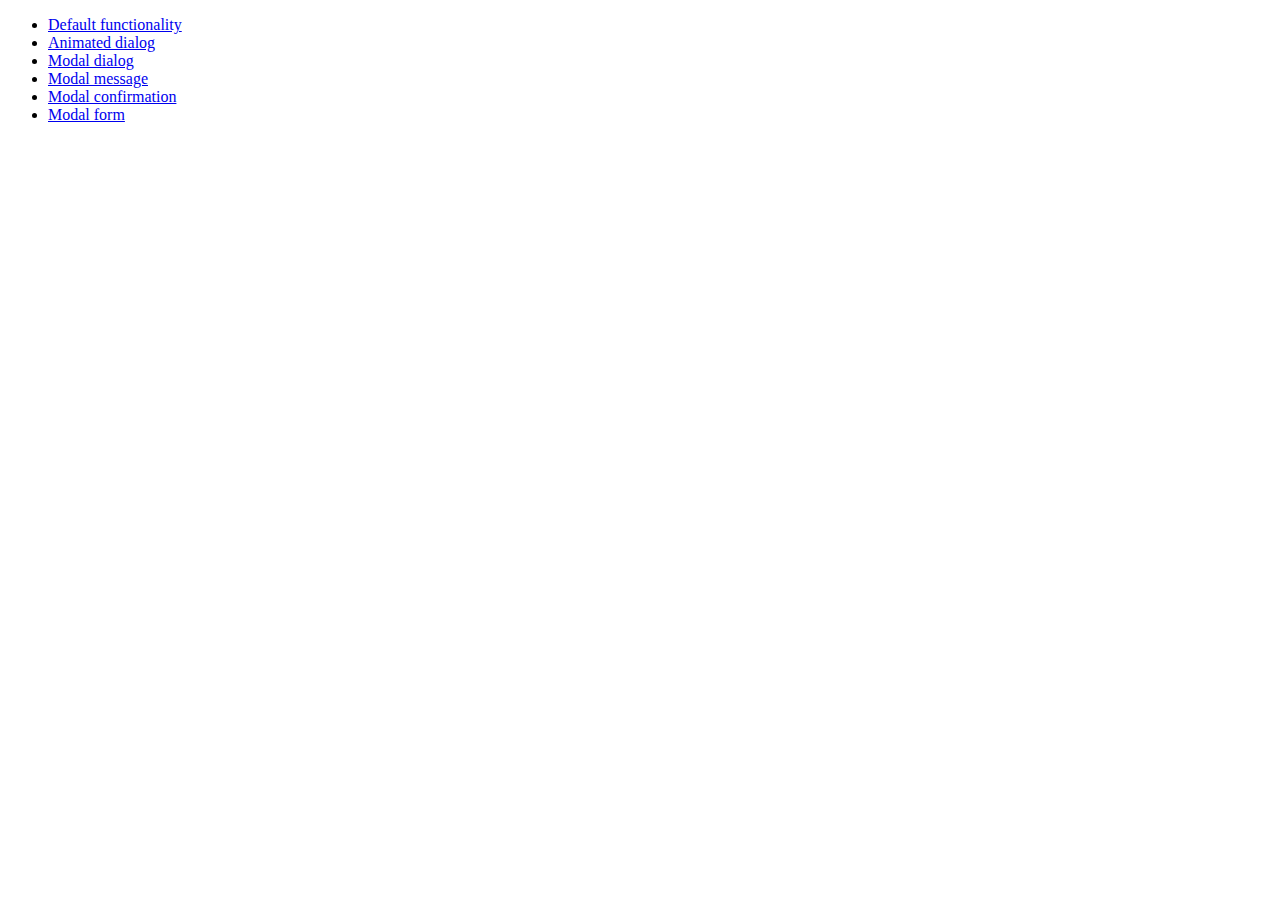
<file: php/jquery-ui-1.10.1.custom/development-bundle/demos/dialog/index.html>
<!doctype html>
<html lang="en">
<head>
	<meta charset="utf-8">
	<title>jQuery UI Dialog Demos</title>
</head>
<body>

<ul>
	<li><a href="default.html">Default functionality</a></li>
	<li><a href="animated.html">Animated dialog</a></li>
	<li><a href="modal.html">Modal dialog</a></li>
	<li><a href="modal-message.html">Modal message</a></li>
	<li><a href="modal-confirmation.html">Modal confirmation</a></li>
	<li><a href="modal-form.html">Modal form</a></li>
</ul>

</body>
</html>
</file>
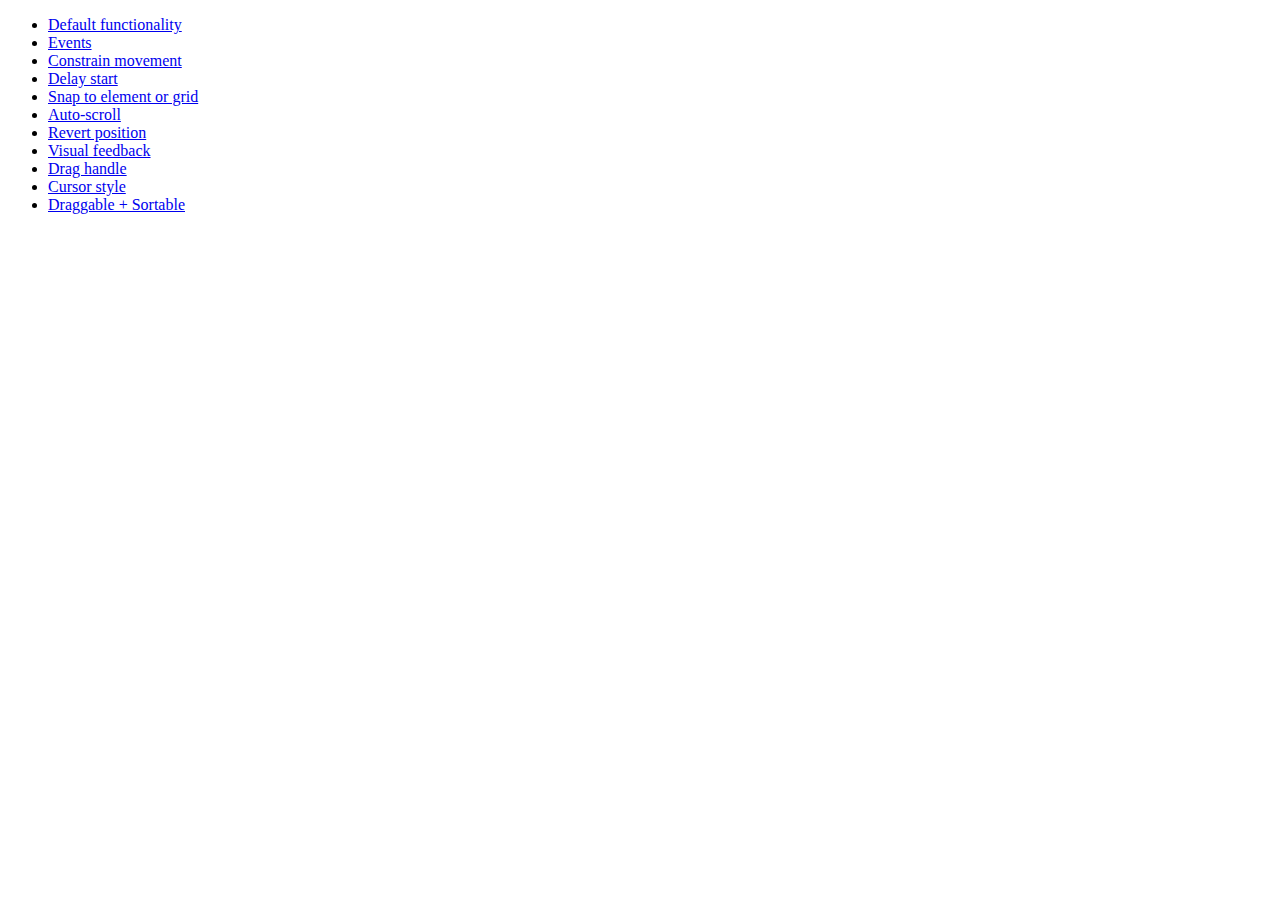
<file: php/jquery-ui-1.10.1.custom/development-bundle/demos/draggable/index.html>
<!doctype html>
<html lang="en">
<head>
	<meta charset="utf-8">
	<title>jQuery UI Draggable Demos</title>
</head>
<body>

<ul>
	<li><a href="default.html">Default functionality</a></li>
	<li><a href="events.html">Events</a></li>
	<li><a href="constrain-movement.html">Constrain movement</a></li>
	<li><a href="delay-start.html">Delay start</a></li>
	<li><a href="snap-to.html">Snap to element or grid</a></li>
	<li><a href="scroll.html">Auto-scroll</a></li>
	<li><a href="revert.html">Revert position</a></li>
	<li><a href="visual-feedback.html">Visual feedback</a></li>
	<li><a href="handle.html">Drag handle</a></li>
	<li><a href="cursor-style.html">Cursor style</a></li>
	<li><a href="sortable.html">Draggable + Sortable</a></li>
</ul>

</body>
</html>
</file>
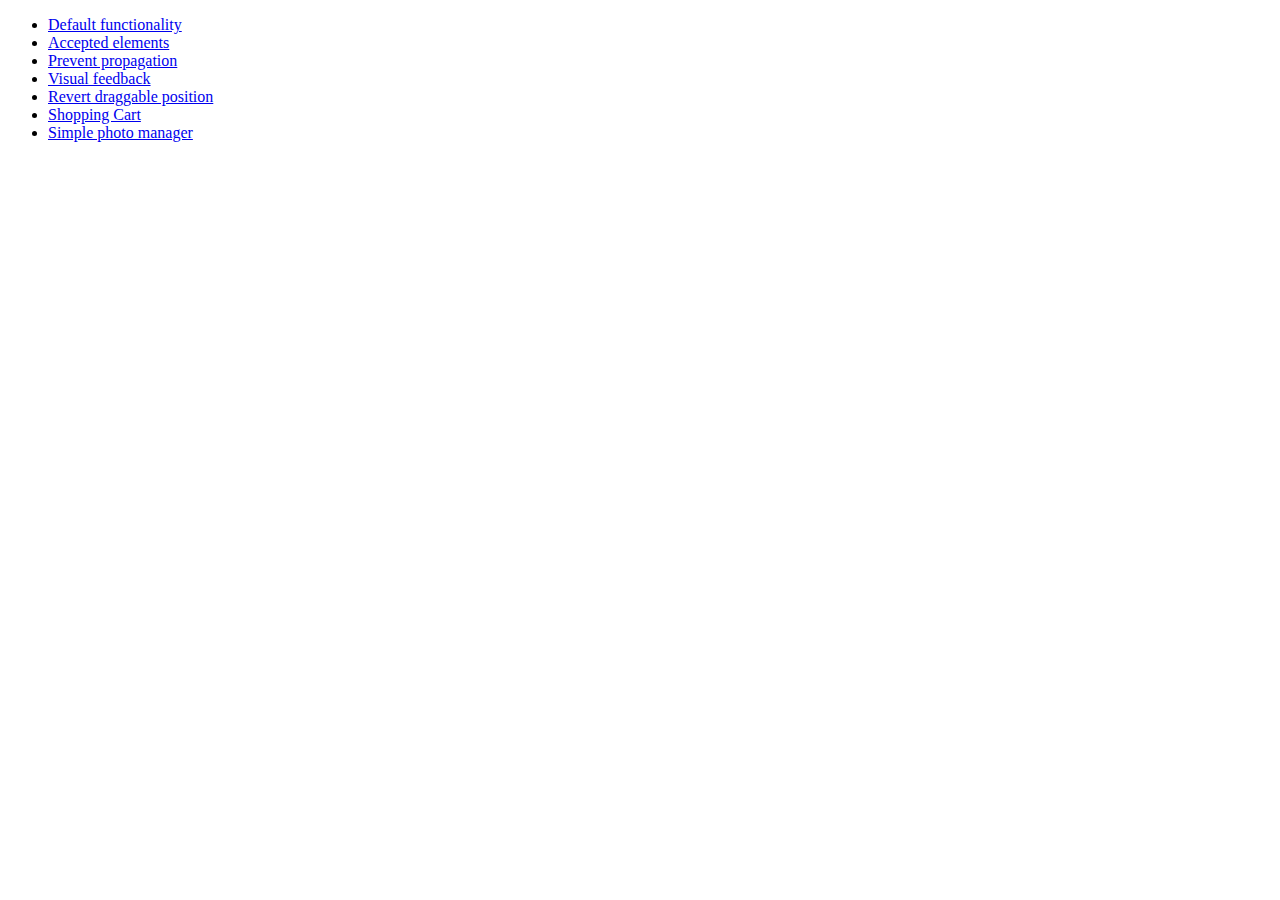
<file: php/jquery-ui-1.10.1.custom/development-bundle/demos/droppable/index.html>
<!doctype html>
<html lang="en">
<head>
	<meta charset="utf-8">
	<title>jQuery UI Droppable Demos</title>
</head>
<body>

<ul>
	<li><a href="default.html">Default functionality</a></li>
	<li><a href="accepted-elements.html">Accepted elements</a></li>
	<li><a href="propagation.html">Prevent propagation</a></li>
	<li><a href="visual-feedback.html">Visual feedback</a></li>
	<li><a href="revert.html">Revert draggable position</a></li>
	<li><a href="shopping-cart.html">Shopping Cart</a></li>
	<li><a href="photo-manager.html">Simple photo manager</a></li>
</ul>

</body>
</html>
</file>
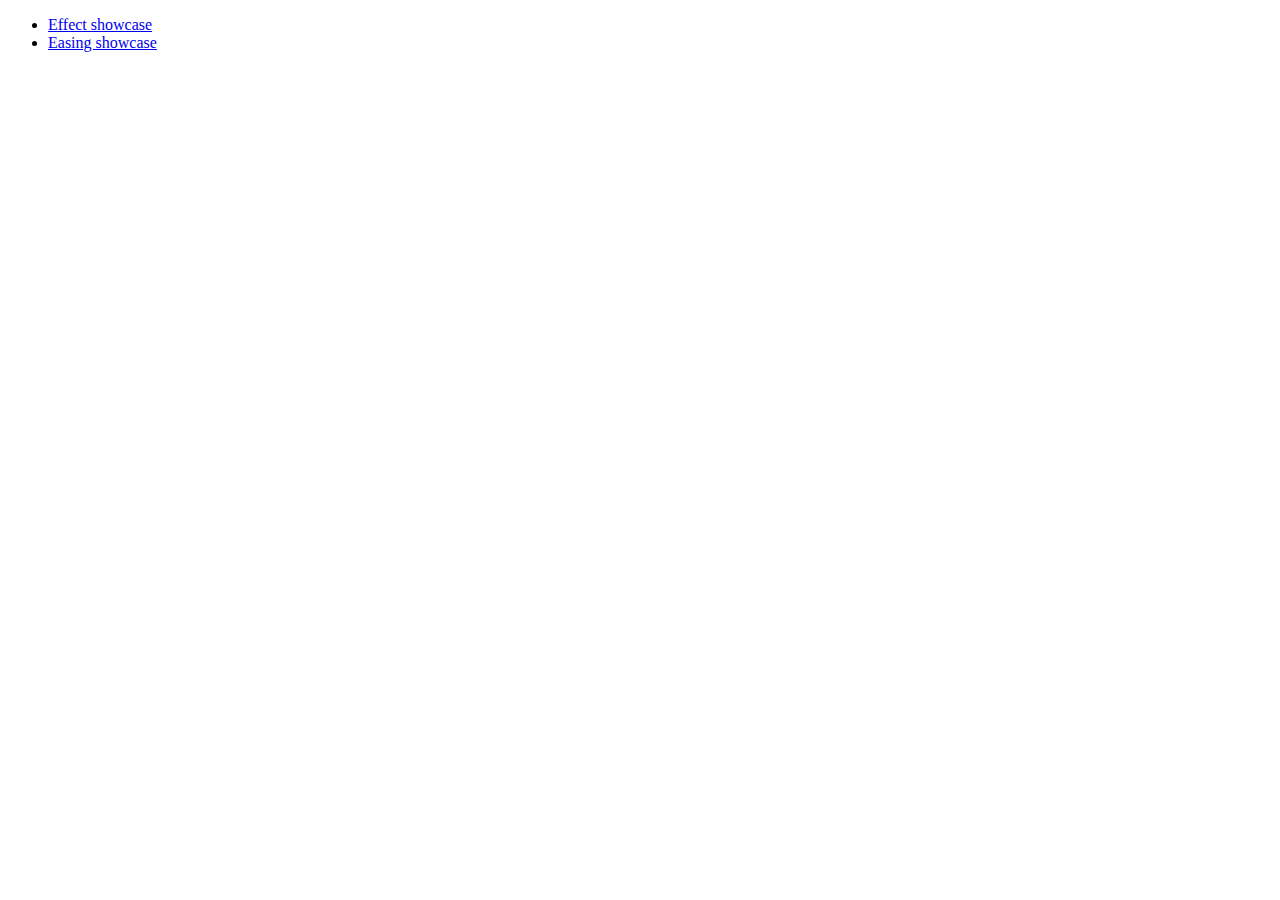
<file: php/jquery-ui-1.10.1.custom/development-bundle/demos/effect/index.html>
<!doctype html>
<html lang="en">
<head>
	<meta charset="utf-8">
	<title>jQuery UI Effects Demos</title>
</head>
<body>

<ul>
	<li><a href="default.html">Effect showcase</a></li>
	<li><a href="easing.html">Easing showcase</a></li>
</ul>

</body>
</html>
</file>
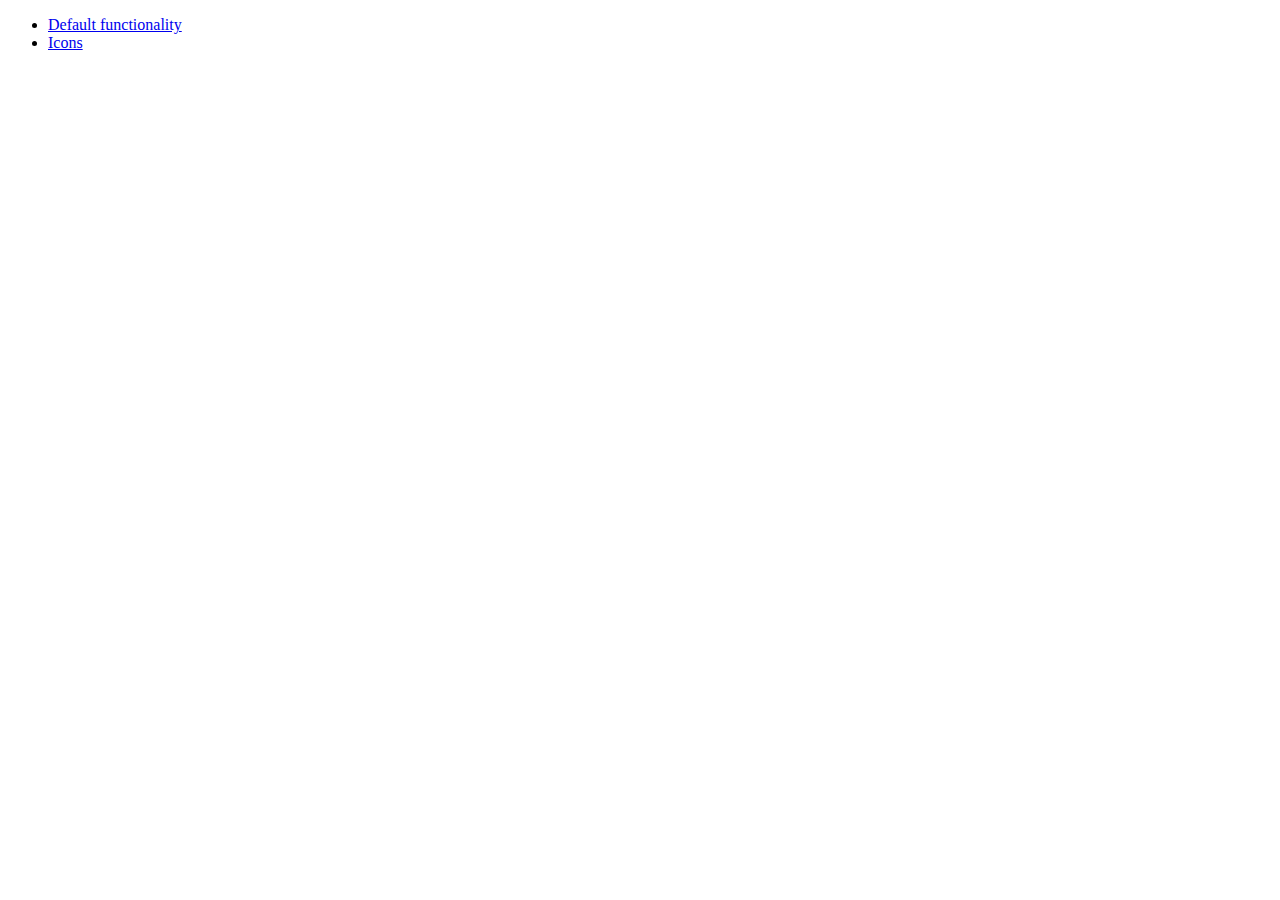
<file: php/jquery-ui-1.10.1.custom/development-bundle/demos/menu/index.html>
<!doctype html>
<html lang="en">
<head>
	<meta charset="utf-8">
	<title>jQuery UI Menu Demos</title>
</head>
<body>

<ul>
	<li><a href="default.html">Default functionality</a></li>
	<li><a href="icons.html">Icons</a></li>
</ul>

</body>
</html>
</file>
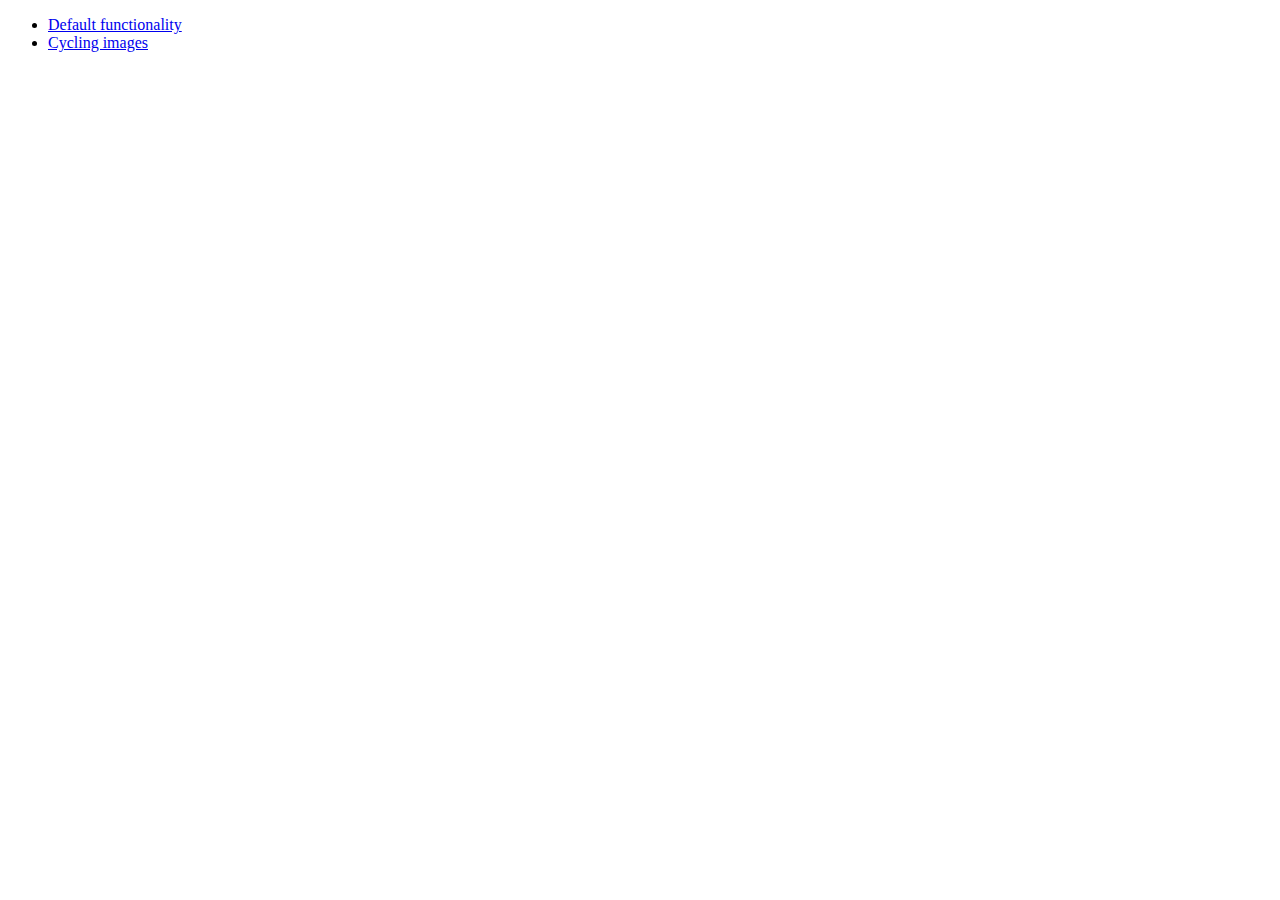
<file: php/jquery-ui-1.10.1.custom/development-bundle/demos/position/index.html>
<!doctype html>
<html lang="en">
<head>
	<meta charset="utf-8">
	<title>jQuery UI Position Demo</title>
</head>
<body>

<ul>
	<li><a href="default.html">Default functionality</a></li>
	<li><a href="cycler.html">Cycling images</a></li>
</ul>

</body>
</html>
</file>
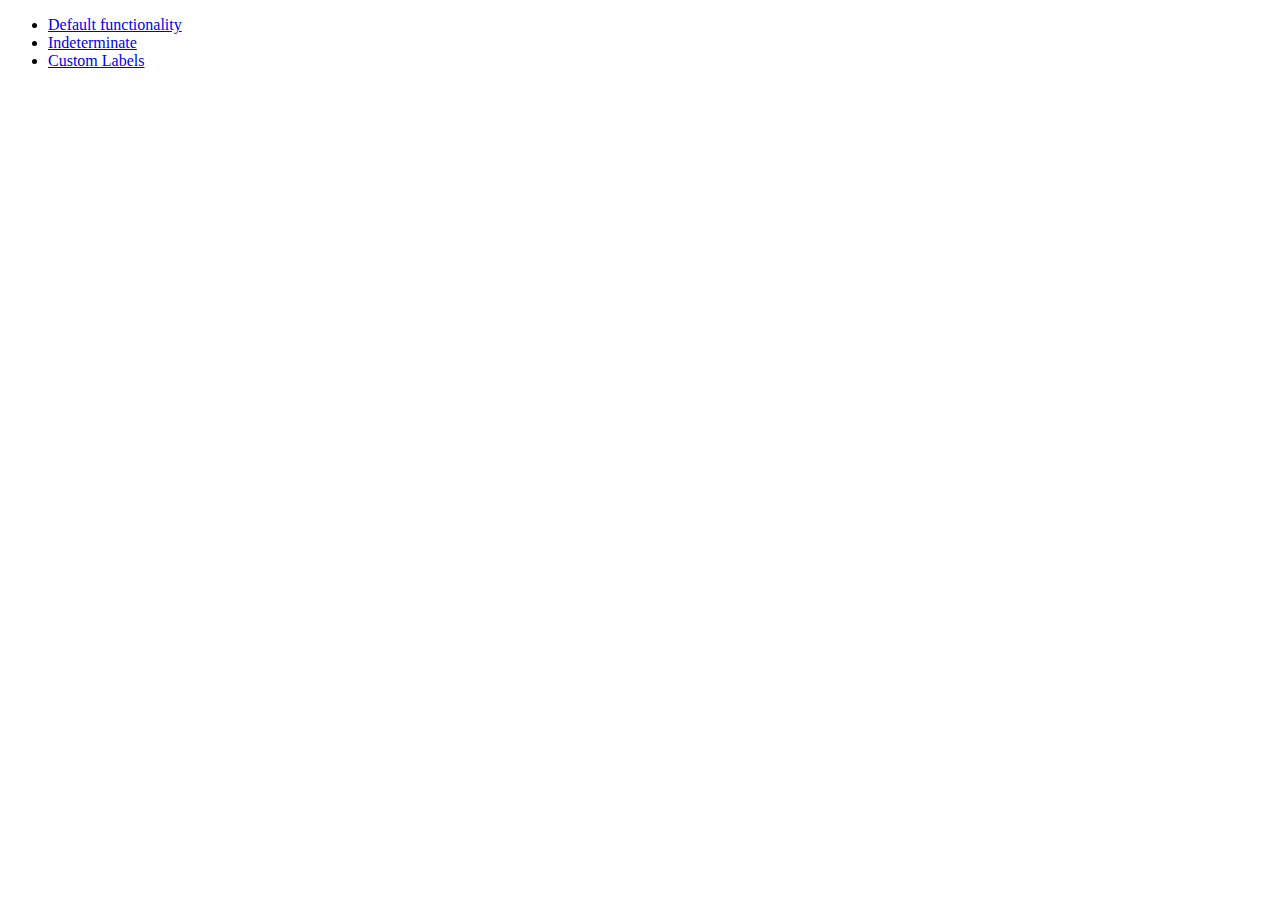
<file: php/jquery-ui-1.10.1.custom/development-bundle/demos/progressbar/index.html>
<!doctype html>
<html lang="en">
<head>
	<meta charset="utf-8">
	<title>jQuery UI Progressbar Demos</title>
</head>
<body>

<ul>
	<li><a href="default.html">Default functionality</a></li>
	<li><a href="indeterminate.html">Indeterminate</a></li>
	<li><a href="label.html">Custom Labels</a></li>
</ul>

</body>
</html>
</file>
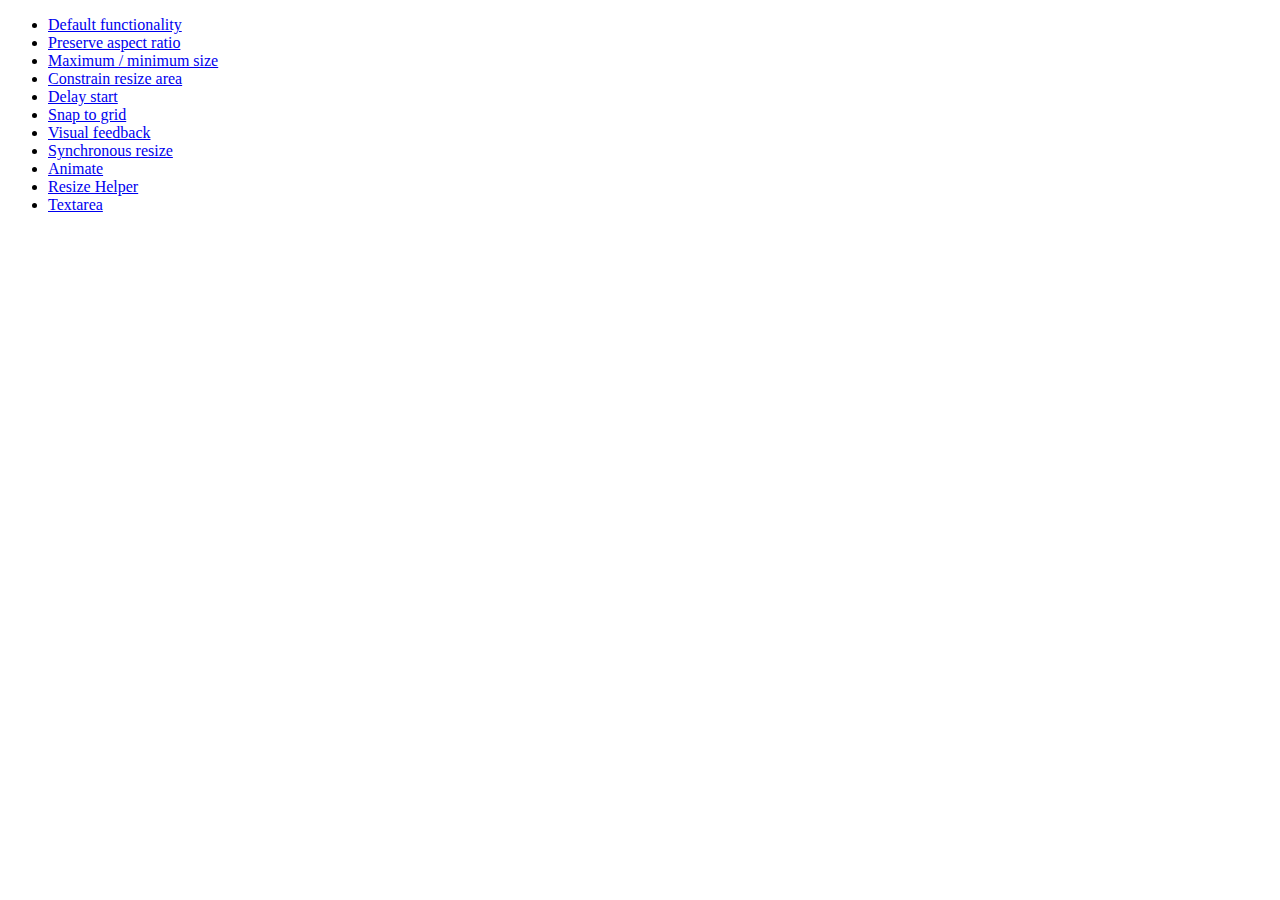
<file: php/jquery-ui-1.10.1.custom/development-bundle/demos/resizable/index.html>
<!doctype html>
<html lang="en">
<head>
	<meta charset="utf-8">
	<title>jQuery UI Resizable Demos</title>
</head>
<body>

<ul>
	<li><a href="default.html">Default functionality</a></li>
	<li><a href="aspect-ratio.html">Preserve aspect ratio</a></li>
	<li><a href="max-min.html">Maximum / minimum size</a></li>
	<li><a href="constrain-area.html">Constrain resize area</a></li>
	<li><a href="delay-start.html">Delay start</a></li>
	<li><a href="snap-to-grid.html">Snap to grid</a></li>
	<li><a href="visual-feedback.html">Visual feedback</a></li>
	<li><a href="synchronous-resize.html">Synchronous resize</a></li>
	<li><a href="animate.html">Animate</a></li>
	<li><a href="helper.html">Resize Helper</a></li>
	<li><a href="textarea.html">Textarea</a></li>
</ul>

</body>
</html>
</file>
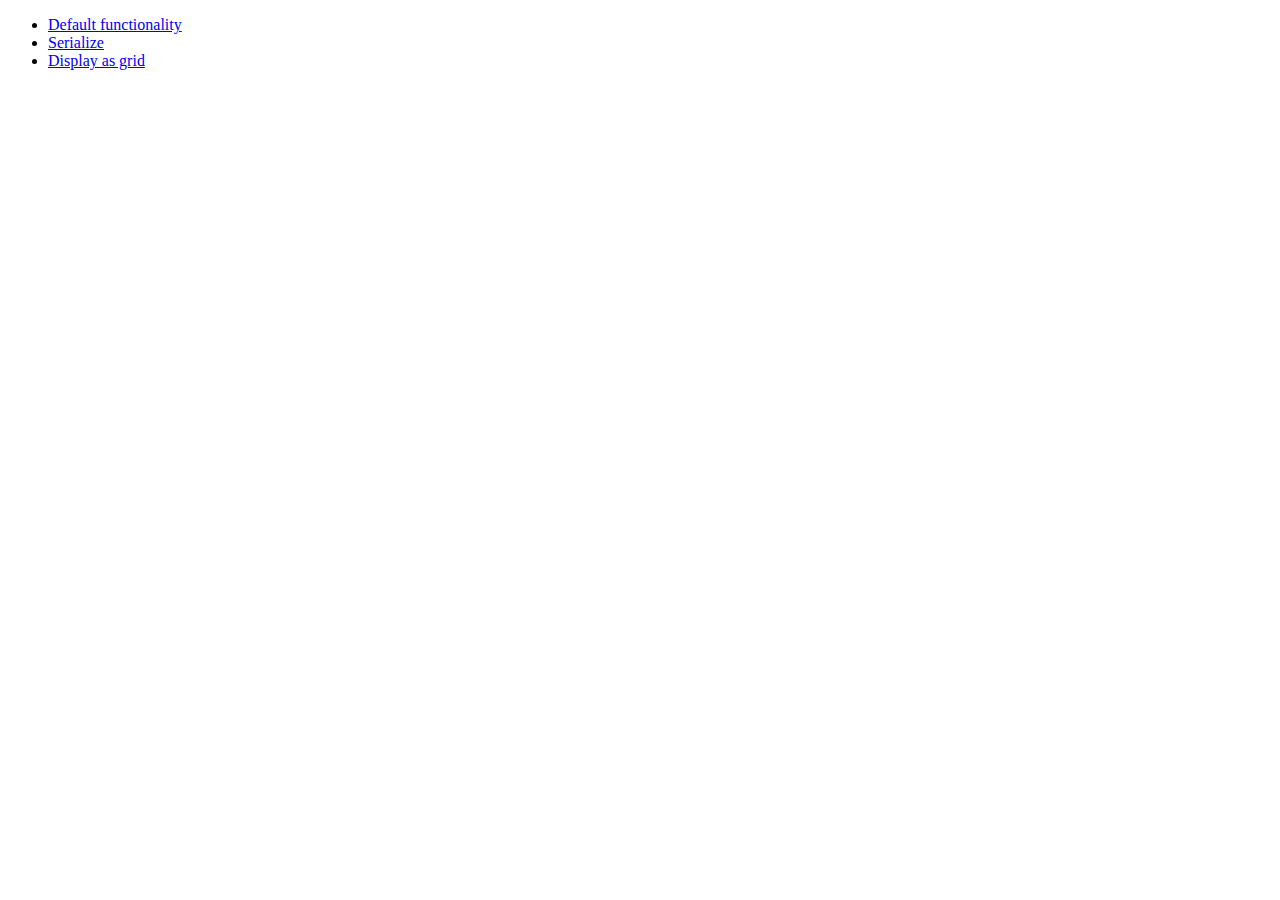
<file: php/jquery-ui-1.10.1.custom/development-bundle/demos/selectable/index.html>
<!doctype html>
<html lang="en">
<head>
	<meta charset="utf-8">
	<title>jQuery UI Selectable Demos</title>
</head>
<body>

<ul>
	<li><a href="default.html">Default functionality</a></li>
	<li><a href="serialize.html">Serialize</a></li>
	<li><a href="display-grid.html">Display as grid</a></li>
</ul>

</body>
</html>
</file>
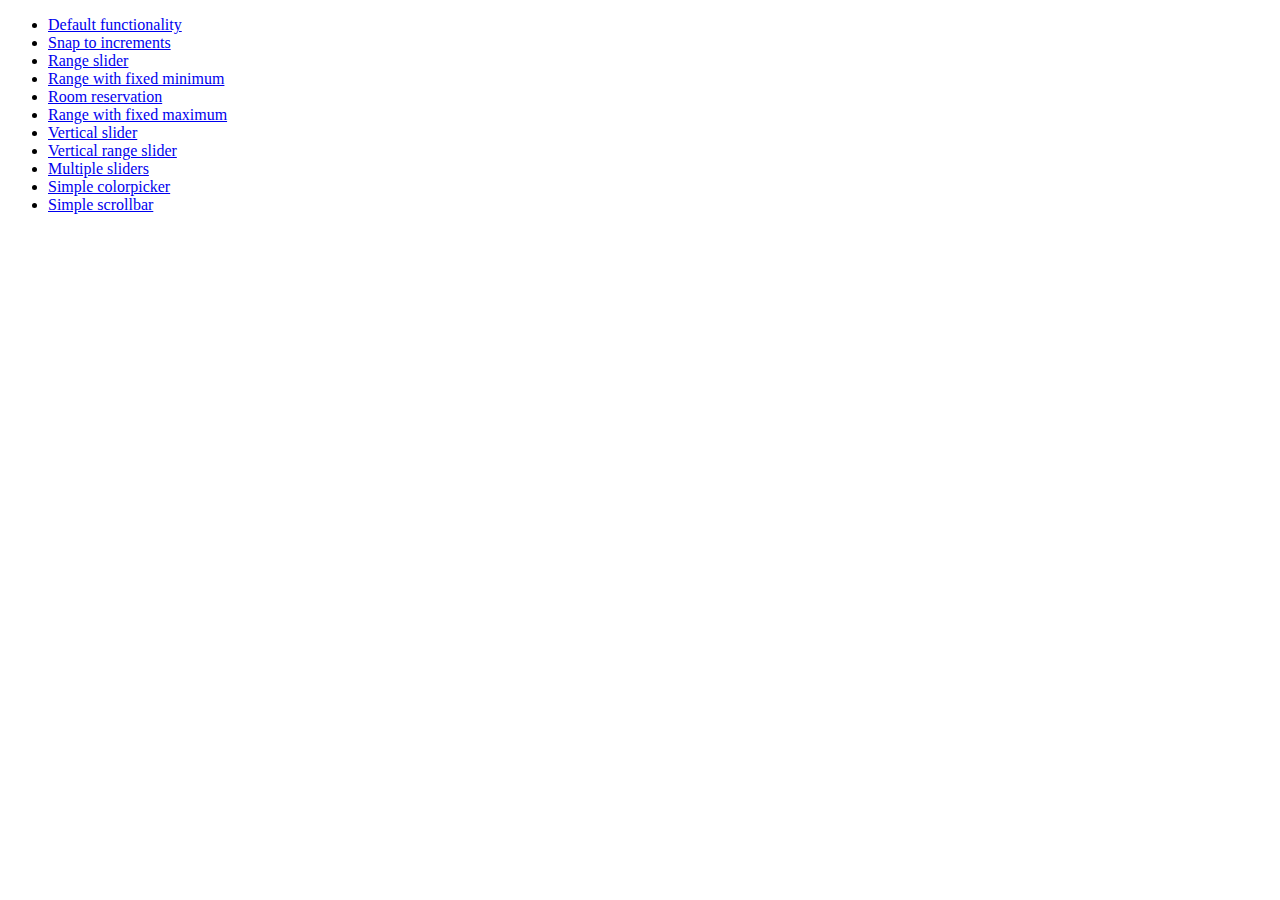
<file: php/jquery-ui-1.10.1.custom/development-bundle/demos/slider/index.html>
<!doctype html>
<html lang="en">
<head>
	<meta charset="utf-8">
	<title>jQuery UI Slider Demos</title>
</head>
<body>

<ul>
	<li><a href="default.html">Default functionality</a></li>
	<li><a href="steps.html">Snap to increments</a></li>
	<li><a href="range.html">Range slider</a></li>
	<li><a href="rangemin.html">Range with fixed minimum</a></li>
	<li><a href="hotelrooms.html">Room reservation</a></li>
	<li><a href="rangemax.html">Range with fixed maximum</a></li>
	<li><a href="slider-vertical.html">Vertical slider</a></li>
	<li><a href="range-vertical.html">Vertical range slider</a></li>
	<li><a href="multiple-vertical.html">Multiple sliders</a></li>
	<li><a href="colorpicker.html">Simple colorpicker</a></li>
	<li><a href="side-scroll.html">Simple scrollbar</a></li>
</ul>

</body>
</html>
</file>
